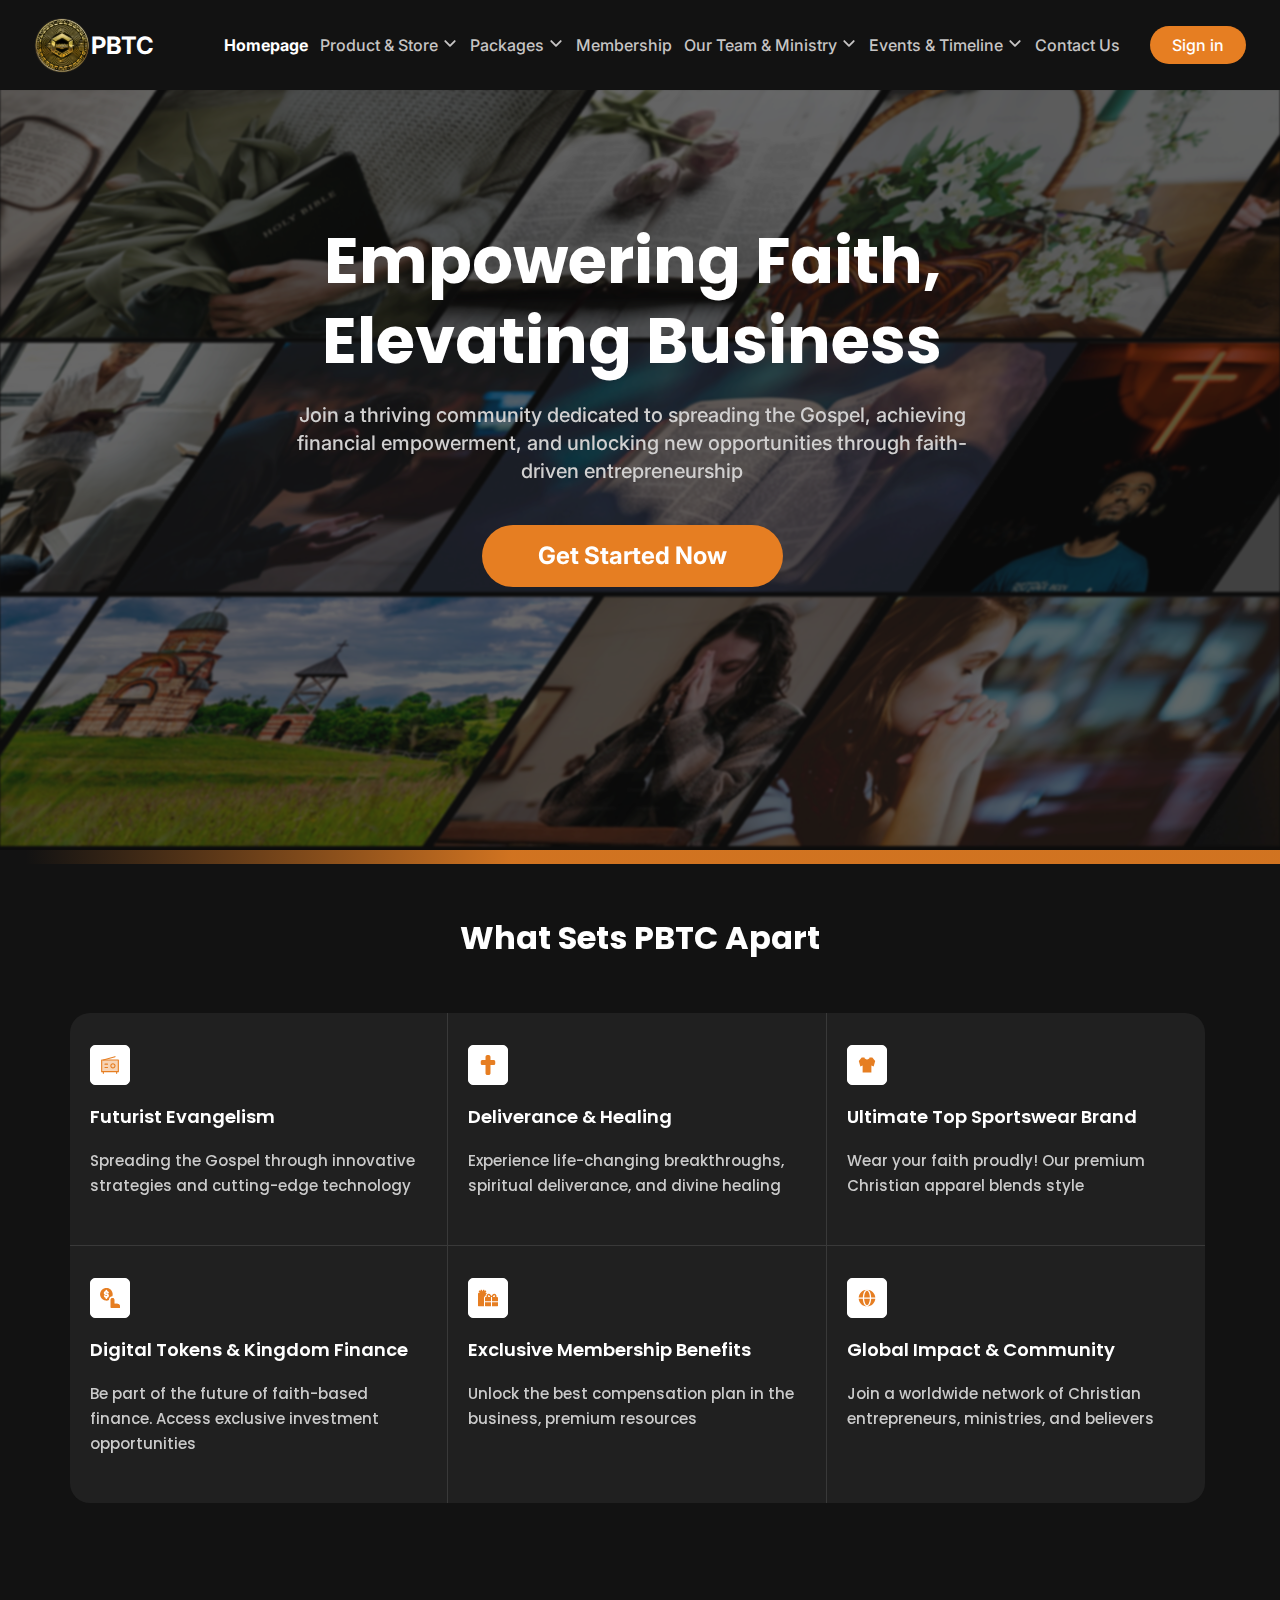
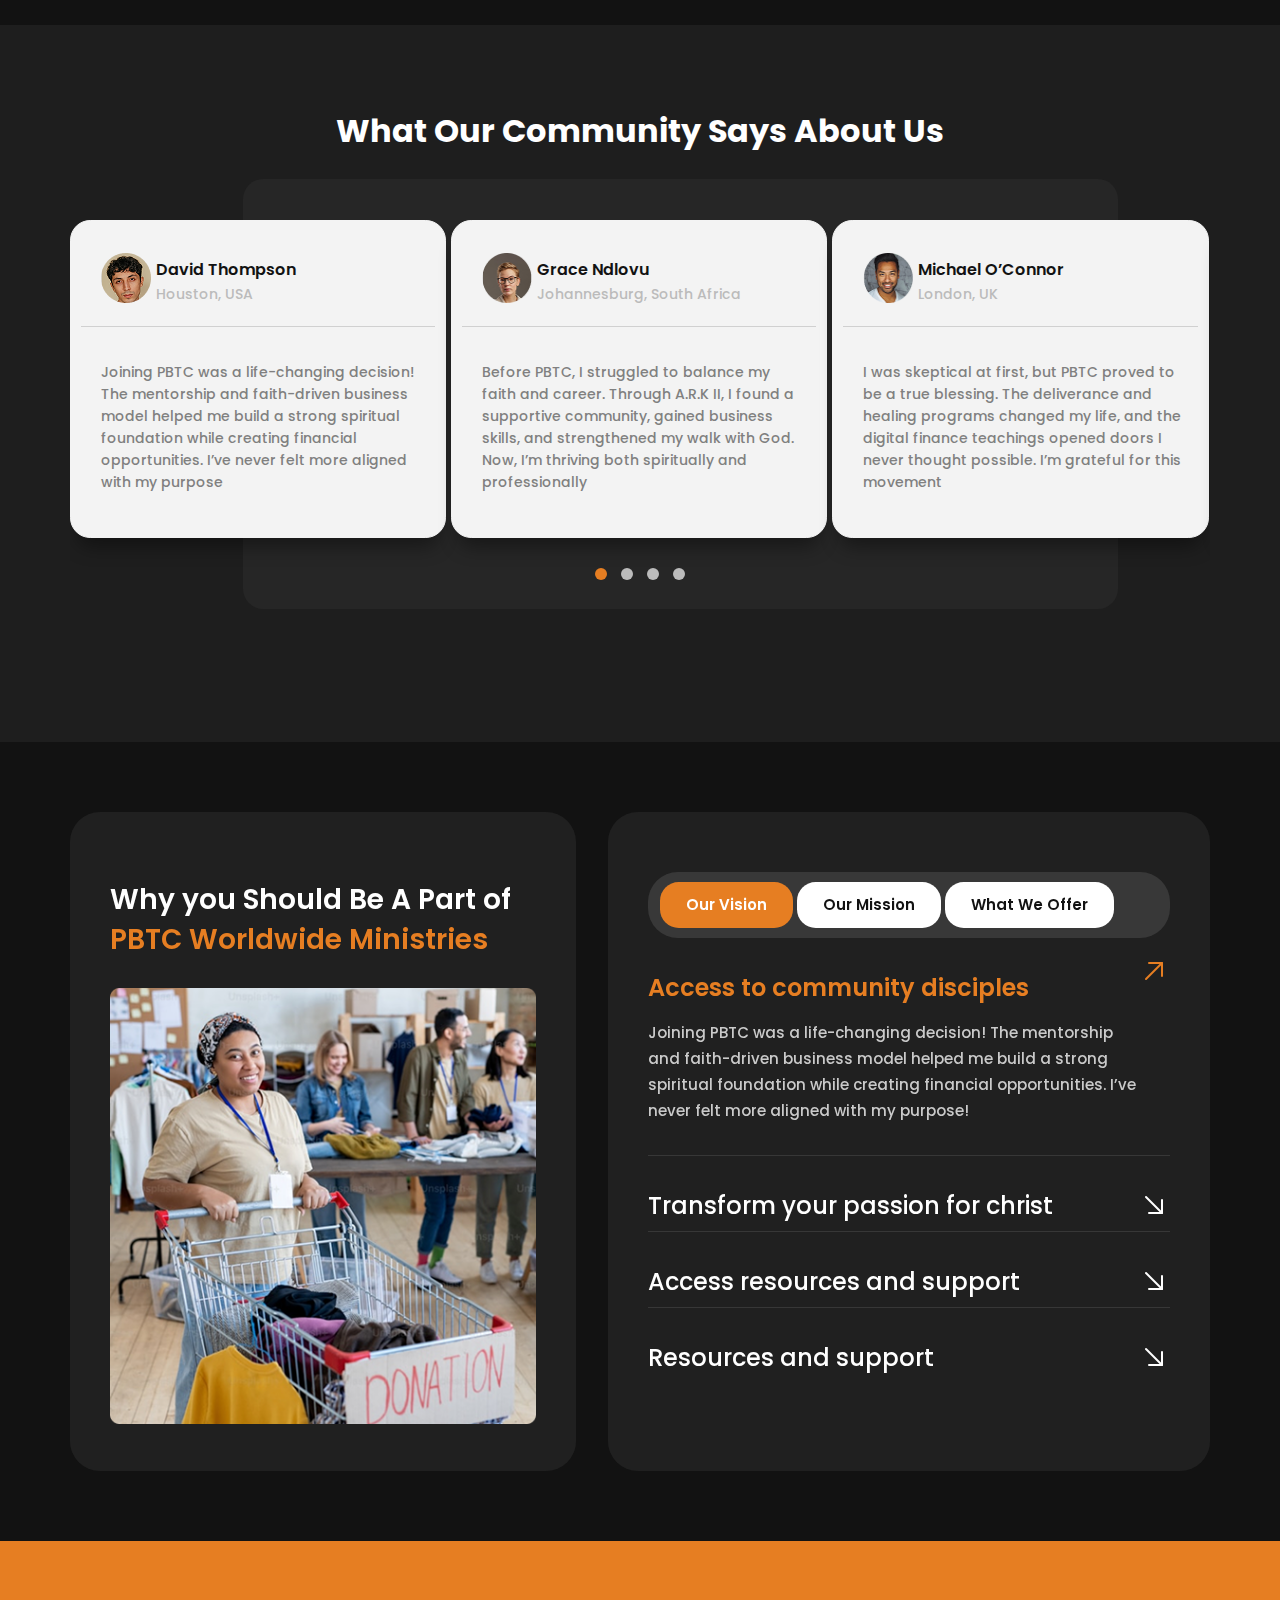
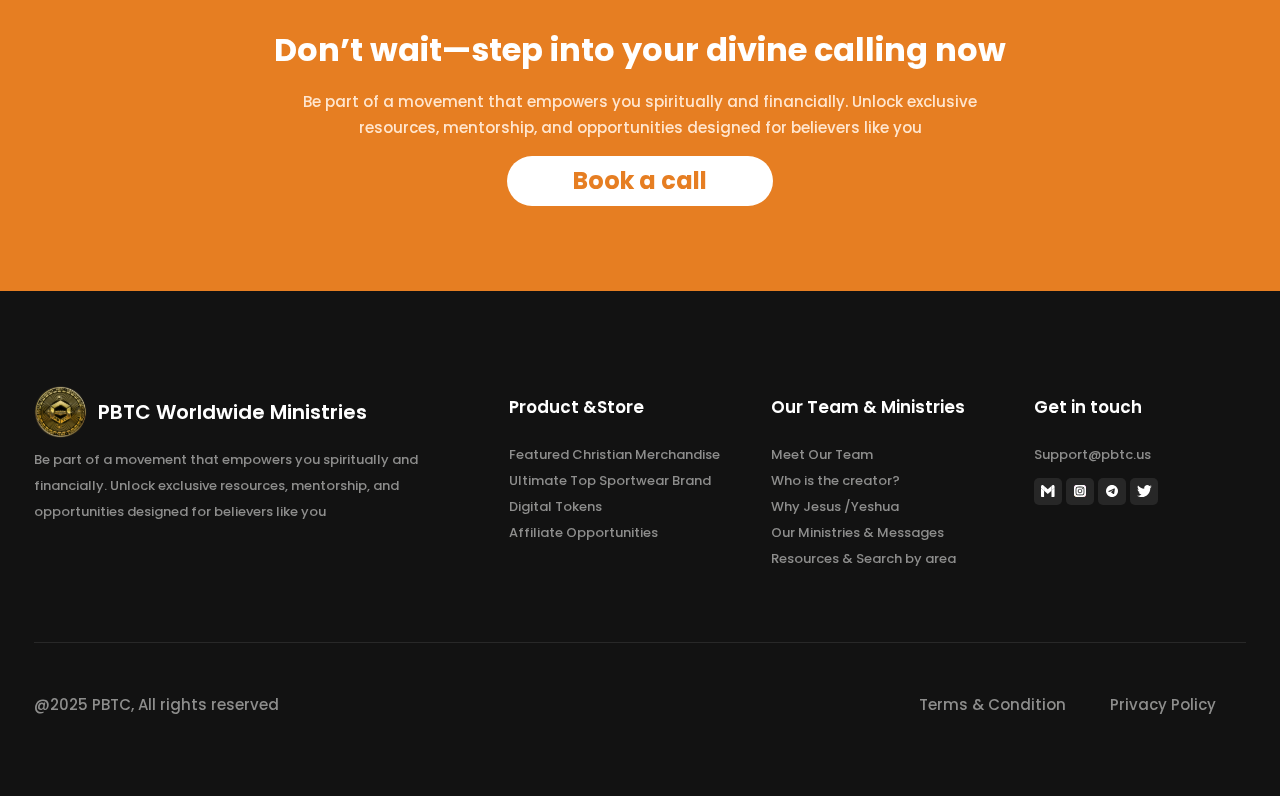
<file: index.html>
<!DOCTYPE html>
<html lang="en">
<head>
    <meta name="viewport" content="width=device-width, initial-scale=1.0">
    <title>PBTC Website</title>
   <link rel="preconnect" href="https://fonts.googleapis.com">
<link rel="preconnect" href="https://fonts.gstatic.com" crossorigin>
<link href="https://fonts.googleapis.com/css2?family=Inter:ital,opsz,wght@0,14..32,100..900;1,14..32,100..900&family=Poppins:wght@400;500;600;700&display=swap" rel="stylesheet">

<link rel="stylesheet" href="styles.css">
</head>
<body>
    <div class="container">
    <header>
        
        <nav>
            <div class="nav-container">
            <div class="logo">
                <img src="doc-landing/logo 1.svg" alt="PBTC-logo" class="logo-img">
                <h4>PBTC</h4>
            </div>

                <ul>
                    <li><a href="#" class="active">Homepage</a></li>
                    <li><a href="#">Product & Store <img src="doc-landing/CaretDown 2.svg" alt="drop-down"></a></li>
                    <li><a href="#">Packages <img src="doc-landing/CaretDown 2.svg" alt="drop-down"></a></li>
                    <li><a href="#">Membership</a></li>
                    <li><a href="#">Our Team & Ministry <img src="doc-landing/CaretDown 2.svg" alt="drop-down"></a></li>
                    <li><a href="#">Events & Timeline <img src="doc-landing/CaretDown 2.svg" alt="drop-down"></a></li>
                    <li><a href="#">Contact Us</a></li>
                </ul>
            

            <a href="sign_in.html" target="_blank" class="nav-btn">Sign in</a>
            </div>
        </nav>
        <!--end of nav-->
        <nav class="mobile-nav">
            <div class="logo">
                <img src="doc-landing/logo 1.svg" alt="PBTC-logo" class="logo-img"> 
                <h4>PBTC</h4>     
            </div>
                <div class="menu-icon">
                    <img src="doc-landing/bars-solid.svg" alt="menu icon">
                </div>
        </nav>

        <div class="mobile-menu-container">
            <div class="close-icon">
                <img src="doc-landing/xmark-solid.svg" alt="close menu">
            </div>
              
              <div>
                <ul>
                    <li><a href="#" class="active">Homepage</a></li>
                    <li><a href="#">Product & Store <img src="doc-landing/CaretDown 2.svg" alt="drop-down"></a></li>
                    <li><a href="#">Packages <img src="doc-landing/CaretDown 2.svg" alt="drop-down"></a></li>
                    <li><a href="#">Membership</a></li>
                    <li><a href="#">Our Team & Ministry <img src="doc-landing/CaretDown 2.svg" alt="drop-down"></a></li>
                    <li><a href="#">Events & Timeline <img src="doc-landing/CaretDown 2.svg" alt="drop-down"></a></li>
                    <li><a href="#">Contact Us</a></li>
                </ul>
            

            <a href="sign_in.html" target="_blank" class="nav-btn-mobile">Sign in</a>
            </div>
        </div>
        <div class="hero">
            <div class="img-wrapper">
                <img src="doc-landing/header-frame1.png" alt="background-image1">
                <img src="doc-landing/header-frame2.png" alt="background-image2">
                <img src="doc-landing/header-frame3.png" alt="background-image3">
                <div class="overlay"></div>
            </div>

            <div class="hero-info">
                <h1>Empowering Faith, Elevating Business</h1>
                <p>Join a thriving community dedicated to spreading the Gospel, achieving financial empowerment, 
                    and unlocking new opportunities through faith- <br>driven entrepreneurship</p>
                <div class="button-wrapper"><a href="register.html" target="_blank" class="hero-btn">Get Started Now</a></div>    
            </div>

            <div class="block-decoration"></div>
        </div>
    </header>
    <!--end of header-->
    <section>
        <!--beginning of section container 1-->
        <div class="section-container1">
            <h2>What Sets PBTC Apart</h2>
            <div class="first-card-wrapper">

                <div class="card-info">
                    <div class="card-icon-wrapper"><img src="doc-landing/sets-icon1.svg" alt="card-icon1"></div>
                    <h3>Futurist Evangelism</h3>
                    <p>Spreading the Gospel through innovative strategies and cutting-edge technology</p>
                </div>

                <div class="card-info">
                    <div class="card-icon-wrapper"><img src="doc-landing/sets-icon2.svg" alt="card-icon2"></div>
                    <h3>Deliverance & Healing</h3>
                    <p>Experience life-changing breakthroughs, spiritual deliverance, and divine healing</p>
                </div>

                <div class="card-info">
                    <div class="card-icon-wrapper"><img src="doc-landing/sets-icon3.svg" alt="card-icon3"></div>
                    <h3>Ultimate Top Sportswear Brand</h3>
                    <p>Wear your faith proudly! Our premium Christian apparel blends style</p>
                </div>

                <div class="card-info">
                    <div class="card-icon-wrapper"><img src="doc-landing/sets-icon4.svg" alt="card-icon4"></div>
                    <h3>Digital Tokens & Kingdom Finance</h3>
                    <p>Be part of the future of faith-based finance. Access exclusive  investment opportunities</p>
                </div>

                <div class="card-info">
                    <div class="card-icon-wrapper"><img src="doc-landing/sets-icon5.svg" alt="card-icon5"></div>
                    <h3>Exclusive Membership Benefits</h3>
                    <p>Unlock the best compensation plan in the business, premium resources</p>
                </div>

                <div class="card-info">
                    <div class="card-icon-wrapper"><img src="doc-landing/sets-icon6.svg" alt="card-icon6"></div>
                    <h3>Global Impact & Community</h3>
                    <p>Join a worldwide network of Christian entrepreneurs, ministries, and believers</p>
                </div>
            </div>
        </div>
       <!--end of section container 1-->
       <!--beginning of section container 2-->
       <div class="section-container2">
            <h3>What Our Community Says About Us</h3>
            <div class="background-box"></div>
             
            <div class="slider-container">
            <div class="card-wrapper2" id="slider-wrapper2">
                <div class="card-info2">
                    <div class="bio">
                        <img src="doc-landing/card-img1.png" alt="image-icon">
                        <div class="bio-title">
                        <h4>David Thompson</h4>
                        <p>Houston, USA</p>
                        </div>
                    </div>
                    <p class="bio-text">Joining PBTC was a life-changing decision! The mentorship and 
                        faith-driven business model helped me build a strong spiritual foundation while creating 
                        financial opportunities. I’ve never felt more aligned with my purpose</p>
                </div>

                <div class="card-info2">
                    <div class="bio">
                        <img src="doc-landing/card-img2.png" alt="image-icon">
                        <div class="bio-title">
                        <h4>Grace Ndlovu</h4>
                        <p> Johannesburg, South Africa</p>
                        </div>
                    </div>
                    <p class="bio-text">Before PBTC, I struggled to balance my faith and career. Through A.R.K II,
                         I found a supportive community, gained business skills, 
                         and strengthened my walk with God. Now, I’m thriving both spiritually and professionally</p>
                </div>

                <div class="card-info2">
                    <div class="bio">
                        <img src="doc-landing/card-img3.png" alt="image-icon">
                        <div class="bio-title">
                        <h4>Michael O’Connor</h4>
                        <p>London, UK</p>
                        </div>
                    </div>
                    <p class="bio-text">I was skeptical at first, but PBTC proved to be a true blessing. The deliverance and healing programs changed my life,
                         and the digital finance teachings opened doors I never thought possible.
                         I’m grateful for this movement</p>
                </div>

                <div class="card-info2">
                    <div class="bio">
                        <img src="doc-landing/card-img1.png" alt="image-icon">
                        <div class="bio-title">
                        <h4>David Thompson</h4>
                        <p>Houston, USA</p>
                        </div>
                    </div>
                    <p class="bio-text">Joining PBTC was a life-changing decision! The mentorship and 
                        faith-driven business model helped me build a strong spiritual foundation while creating 
                        financial opportunities. I’ve never felt more aligned with my purpose</p>
                </div>

                <div class="card-info2">
                    <div class="bio">
                        <img src="doc-landing/card-img2.png" alt="image-icon">
                        <div class="bio-title">
                        <h4>Grace Ndlovu</h4>
                        <p> Johannesburg, South Africa</p>
                        </div>
                    </div>
                    <p class="bio-text">Before PBTC, I struggled to balance my faith and career. Through A.R.K II,
                         I found a supportive community, gained business skills, 
                         and strengthened my walk with God. Now, I’m thriving both spiritually and professionally</p>
                </div>

                <div class="card-info2">
                    <div class="bio">
                        <img src="doc-landing/card-img3.png" alt="image-icon">
                        <div class="bio-title">
                        <h4>Michael O’Connor</h4>
                        <p>London, UK</p>
                        </div>
                    </div>
                    <p class="bio-text">I was skeptical at first, but PBTC proved to be a true blessing. The deliverance and healing programs changed my life,
                         and the digital finance teachings opened doors I never thought possible.
                         I’m grateful for this movement</p>
                </div>
            </div><!--end of card wrapper2-->
            <div class="float-icon">
                 <span class="dot active" onclick="goToSlide(0)"></span>
                 <span class="dot" onclick="goToSlide(1)"></span>
                 <span class="dot" onclick="goToSlide(2)"></span>
                 <span class="dot" onclick="goToSlide(3)"></span>     
            </div>
            </div><!--end of card-slider container--> 
       </div>
       <!--end of section container 2-->
       <!--start of section container 3-->
        <div class="section-container3">
            <div class="part1-container">
                <h3>Why you Should Be A Part of <br><span>PBTC Worldwide Ministries</span></h3>
                <img src="doc-landing/largecard-img.png" alt="cart donation woman image">
            </div>

            <div class="part2-container">
                <div class="part2-wrapper">
                    <div class="btn-container">
                    <a href="#" class="btn flex">Our Vision</a>
                    <a href="#" class="btn flex">Our Mission</a>
                    <a href="#" class="btn flex">What We Offer</a>
                </div>

                <div class="part2-info">
                    <div class="part2-info-title"><h4>Access to community disciples</h4><img src="doc-landing/ArrowUpRight-orange.svg" alt="arrow icon"></div><!--use css url link the icon doc-landing/ArrowUpRight-orange.svg-->
                    <p>Joining PBTC was a life-changing decision! The mentorship and faith-driven business model 
                    helped me build a strong spiritual foundation while creating financial opportunities. 
                    I’ve never felt more aligned with my purpose!</p>
                </div>
                <div class="text-dropdown"><p>Transform your passion for christ</p> <img src="doc-landing/ArrowUpRight-white.svg" alt="arrow icon"> </div><!--use css url link the icon doc-landing/ArrowUpRight-white.svg-->
                <div class="text-dropdown"><p>Access resources and support</p><img src="doc-landing/ArrowUpRight-white.svg" alt="arrow icon"></div><!--use css url link the icon doc-landing/ArrowUpRight-white.svg-->
                <div class="text-dropdown"><p>Resources and support</p>  <img src="doc-landing/ArrowUpRight-white.svg" alt="arrow icon"></div><!--use css url link the icon doc-landing/ArrowUpRight-white.svg-->
                </div>  
            </div>
        </div>
         <!--end of section container 3-->
          <!--start of section container 4-->
          <div class="section-container4">
            <div class="container4-wrapper">
                <h3>Don’t wait—step into your divine calling now</h3>
                <p>Be part of a movement that empowers you spiritually and financially. Unlock exclusive 
                    <br>resources, mentorship, and opportunities designed for believers like you</p>
                    <a href="#" container4-btn>Book a call</a>
            </div>
          </div>
           <!--end of section container 4-->     
    </section>
     <!--end of-->
     <footer>
        <div class="footer-container">
            <div class="footer-wrapper first">
                <div class="footer-logo">
                <img src="doc-landing/logo 1.svg" alt="PBTC-logo">
                <h3>PBTC Worldwide Ministries</h3>
            </div>
            <p>Be part of a movement that empowers you spiritually and financially. 
                Unlock exclusive resources, mentorship, and opportunities designed for believers like you</p>
            </div>
            
            <div class="footer-wrapper second">
                <h4>Product &Store</h4>
                <p><a href="#">Featured Christian Merchandise</a></p>
                <p><a href="#">Ultimate Top Sportwear Brand</a></p>
                <p><a href="#">Digital Tokens</a></p>
                <p><a href="#">Affiliate Opportunities</a></p>
            </div>

             <div class="footer-wrapper third">
                <h4>Our Team & Ministries</h4>
                <p><a href="#">Meet Our Team</a></p>
                <p><a href="#">Who is the creator?</a></p>
                <p><a href="#">Why Jesus /Yeshua</a></p>
                <p><a href="#">Our Ministries & Messages</a></p>
                <p><a href="#">Resources & Search by area</a></p>
            </div>

            <div class="footer-wrapper fourth">
                <h4>Get in touch</h4>
                <div class="footer-icon">
                    <p><a href="#">Support@pbtc.us</a></p>
                    <div class="footer-icon">
                        <a href="#"><img src="doc-landing/gmail.svg" alt="gmail icon link"></a>
                        <a href="#"><img src="doc-landing/insta.svg" alt="instagram icon link"></a>
                        <a href="#"><img src="doc-landing/telegram.svg" alt="telegram icon link"></a>
                        <a href="#"><img src="doc-landing/twitter.svg" alt="twitter icon link"></a>
                    </div>
                     </div>
                     </div>

                    <div class="priracy-right">
                        <span>@2025 PBTC, All rights reserved</span>
                        <span class="end">Terms & Condition <span id="paddingleft">Privacy Policy</span></span>
                    </div>
        </div>
     </footer>
     </div>
    <script src="main.js"></script>
</body>
</html>
</file>
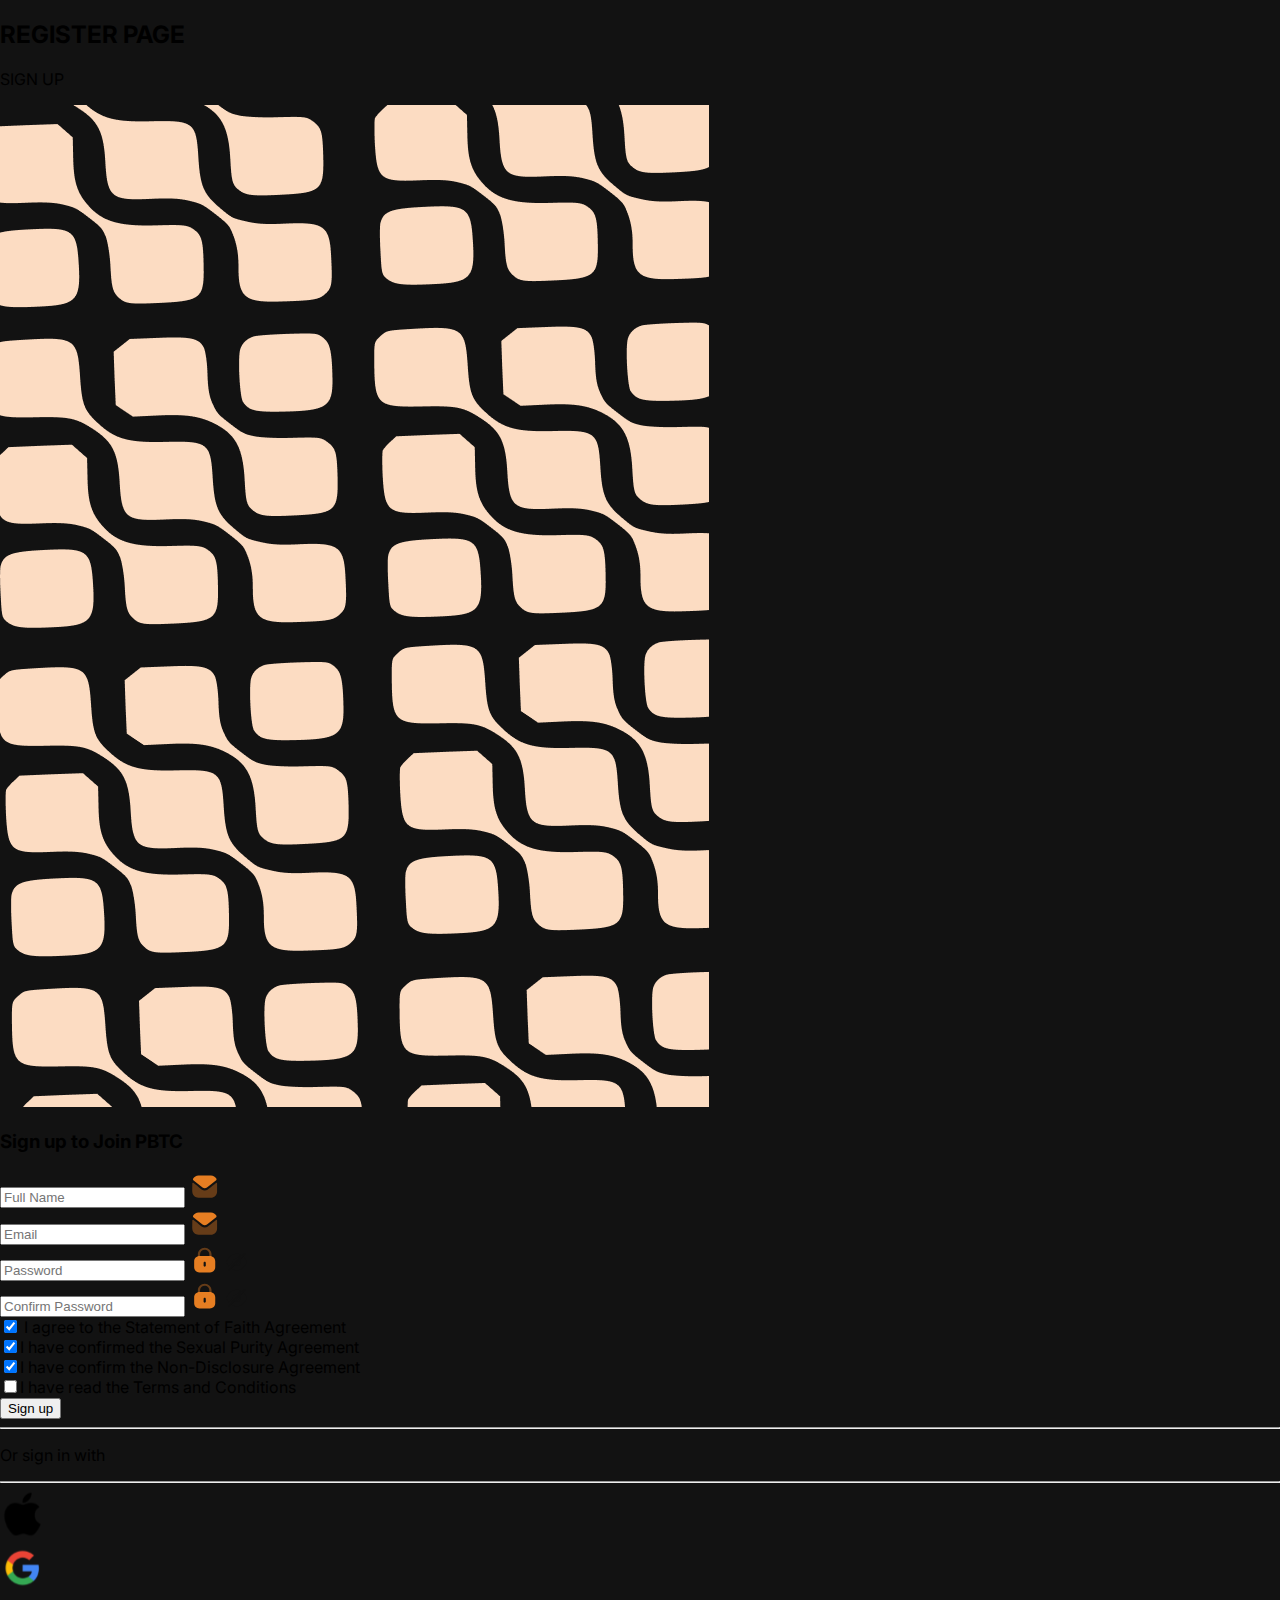
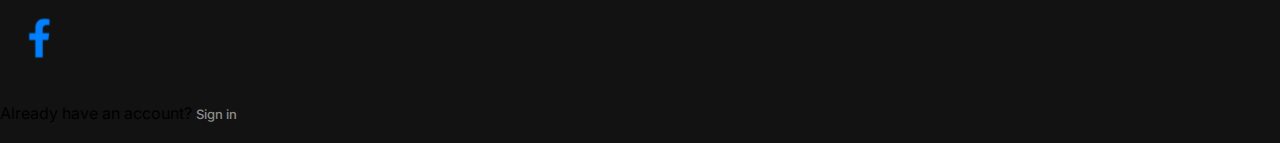
<file: register.html>
<!DOCTYPE html>
<html lang="en">
<head>
    <meta charset="UTF-8">
    <meta name="viewport" content="width=device-width, initial-scale=1.0">
    <title>PBTC_sign_up/register</title>
     <link rel="preconnect" href="https://fonts.googleapis.com">
     <link rel="preconnect" href="https://fonts.gstatic.com" crossorigin>
     <link href="https://fonts.googleapis.com/css2?family=Inter:ital,opsz,wght@0,14..32,100..900;1,14..32,100..900&family=Poppins:wght@400;500;600;700&display=swap" rel="stylesheet">

    <link rel="stylesheet" href="styles.css">
</head>
<body>
     <div class="sign-container">
        <div class="sign-title">
            <h2>REGISTER PAGE </h2>
        </div>
       <div class="box-transparent">
            <p class="text-transparent">SIGN UP</p>
        </div>

        <div class="sign-form-wrapper">
            <div class="sign-img-wrapper">
            <img src="sign-doc/background1.png" alt="sign in background">
            </div>

            <div class="form-wrapper">
            <form action="" class="register-form">
                <h3>Sign up to Join <span> PBTC</span></h3>

                <div aria-live="polite" class="form-messages"></div> <!-- <-- Add here for screen readers-->
                
                <div class="input-margin">
                <div class="input-wrapper">
                    <input type="text" name="fullName" placeholder="Full Name" required>
                    <img src="sign-doc/Message.svg" alt="message icon" class="icon-left">
                </div>

                 <div class="input-wrapper">
                    <input type="text" name="email" placeholder="Email" required>
                    <img src="sign-doc/Message.svg" alt="message icon" class="icon-left">
                </div>

                 
                <div class="input-wrapper">
                    <input type="password" id="register-password" name="password" placeholder="Password">
                    <img src="sign-doc/Lock.svg" alt="Lock icon" class="icon-left">
                    <img src="sign-doc/Hide.svg" alt="Hide password" class="icon-right toggle-password" data-target="register-password">
                </div>

                 <div class="input-wrapper">
                    <input type="password" id="confirm-password" name="confirmPassword" placeholder="Confirm Password">
                    <img src="sign-doc/Lock.svg" alt="Lock icon" class="icon-left">
                    <img src="sign-doc/Hide.svg" alt="Hide password" class="icon-right toggle-password" data-target="confirm-password">
                </div>

                </div>

                <div class="checkbox-container">
                <div class="checkbox-wrapper"><input type="checkbox" id="faith" checked > <label for="faith">I agree to the <span>Statement of Faith Agreement</span></label></div>
                <div class="checkbox-wrapper"><input type="checkbox" id="purity" checked ><label for="purity">I have confirmed the <span>Sexual Purity Agreement</span></label></div>
                <div class="checkbox-wrapper"><input type="checkbox" id="agreement" checked ><label for="agreement">I have confirm the <span>Non-Disclosure Agreement</span></label></div>
                <div class="checkbox-wrapper"><input type="checkbox" id="terms" required><label for="terms">I have read the <span>Terms and Conditions</span></label></div>
                </div>

                 <div class="sign-icon-wrapper">
                <button type="submit" class="sign-btn">Sign up</button>
                
                <div class="rule-wrapper">
                <hr><p>Or sign in with</p><hr>
                </div>

                <div class="sign-icon">
                    <div><a href="#"><img src="sign-doc/apple.svg" alt="apple brand icon" class="icon-margin"class="icon-margin"></a></div>
                    <div><a href="#"><img src="sign-doc/google.svg" alt="google icon" class="icon-margin"></a></div>
                   <div><a href="#"> <img src="sign-doc/facebook.svg" alt="facebook icon"class="last-img"></a></div>
                </div>

                <p class="last-text">Already have an account? <a href="sign_in.html" target="_blank">Sign in</a></p>
                </div>
            </form>
            </div>
        </div>
    </div>

    <script src="main.js"></script>
</body>
</html>
</file>
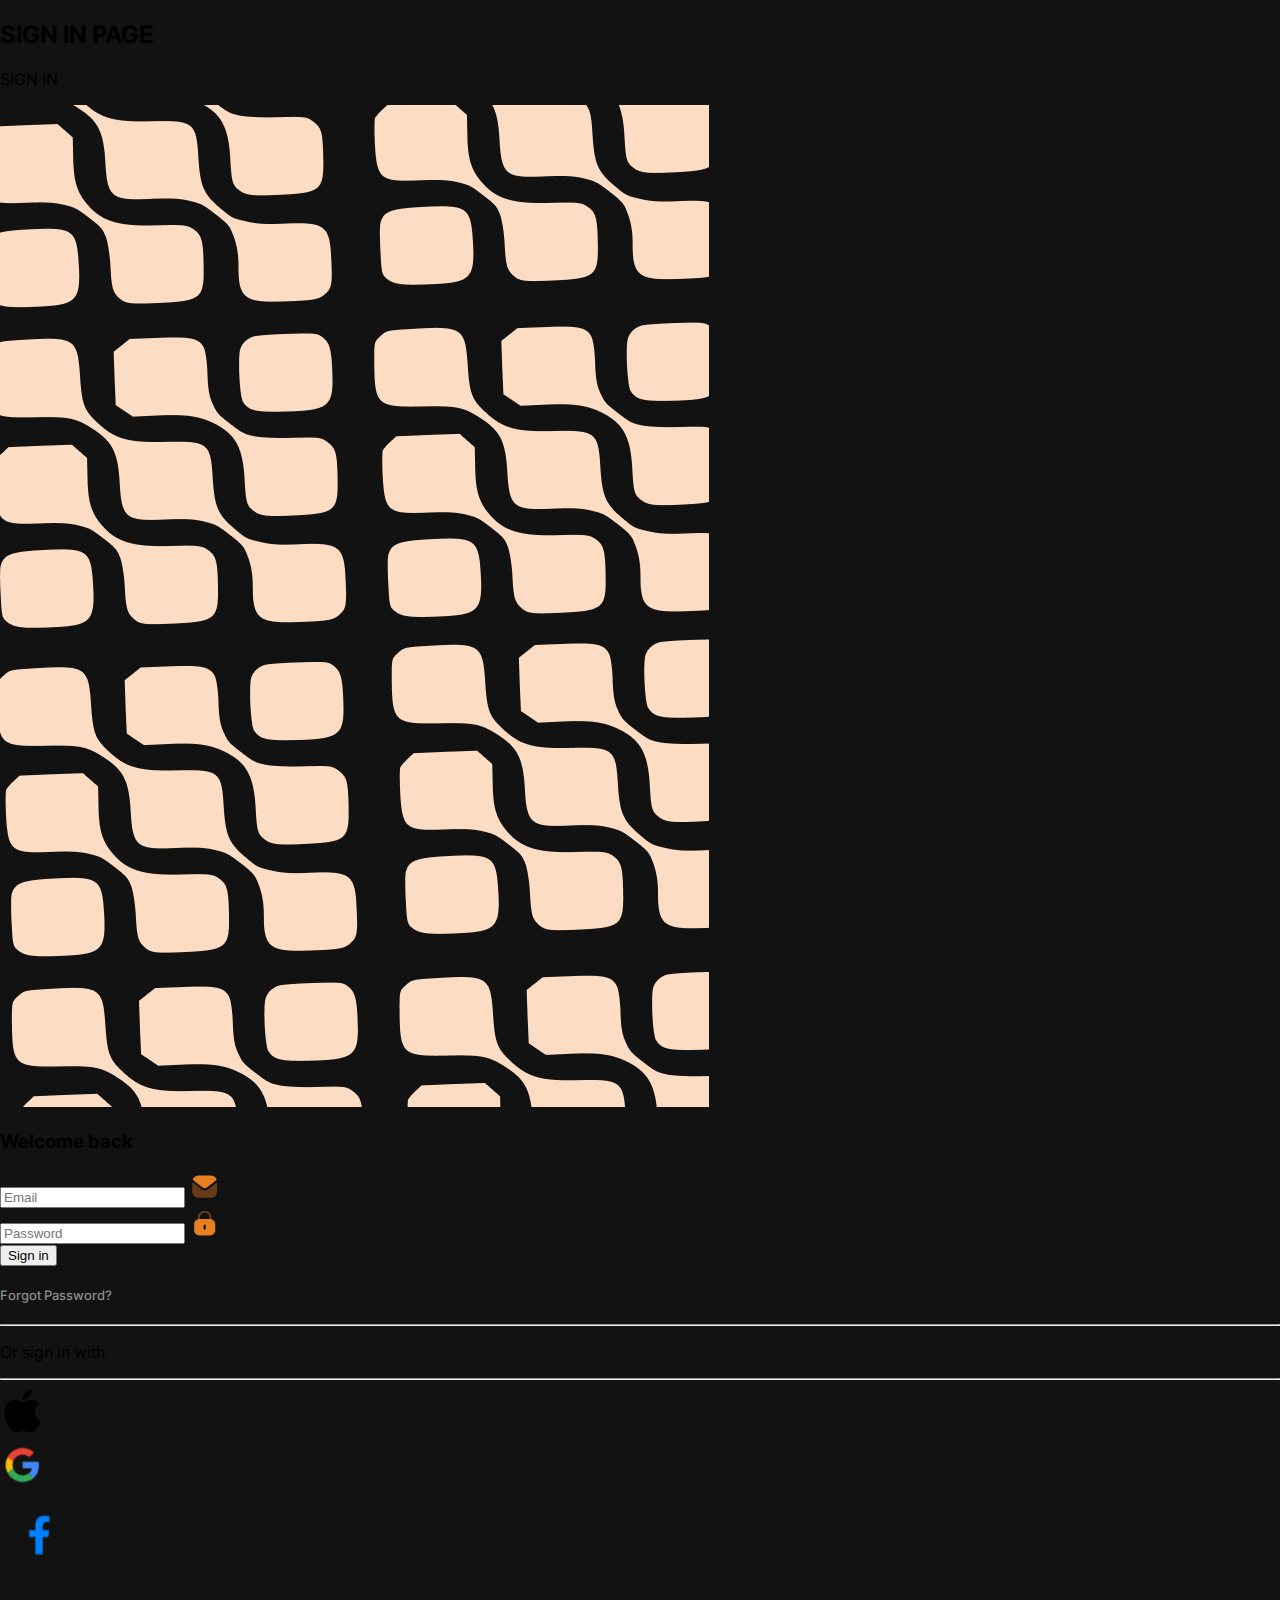
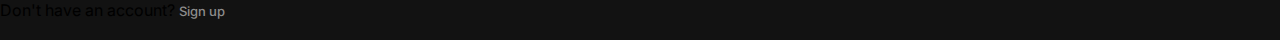
<file: sign_in.html>
<!DOCTYPE html>
<html lang="en">
<head>
    <meta charset="UTF-8">
    <meta name="viewport" content="width=device-width, initial-scale=1.0">
    <title>PBTC_sign_in</title>
     <link rel="preconnect" href="https://fonts.googleapis.com">
     <link rel="preconnect" href="https://fonts.gstatic.com" crossorigin>
     <link href="https://fonts.googleapis.com/css2?family=Inter:ital,opsz,wght@0,14..32,100..900;1,14..32,100..900&family=Poppins:wght@400;500;600;700&display=swap" rel="stylesheet">

    <link rel="stylesheet" href="styles.css">
</head>
<body>
    <div class="sign-container">
        <div class="sign-title">
            <h2>SIGN IN PAGE</h2>
        </div>
        <div class="box-transparent">
            <p class="text-transparent">SIGN IN</p>
        </div>

        <div class="sign-form-wrapper">
            <div class="sign-img-wrapper">
            <img src="sign-doc/background1.png" alt="sign in background">
            </div>

            <div class="form-wrapper">
            <form action="" class="sign-in-form ">
                <h3>Welcome back</h3>

                <div aria-live="polite" class="form-messages"></div> <!-- <-- Add here for screen readers-->

                <div class="input-margin">
                <div class="input-wrapper">
                    <input  type="email" name="email" placeholder="Email" autocomplete="email">
                    <img src="sign-doc/Message.svg" alt="message icon" class="icon-left">
                </div>
                  <div class="input-wrapper">
                   <input type="password" name="password" id="signin-password" placeholder="Password">
                    <img src="sign-doc/Lock.svg" alt="Lock icon" class="icon-left">
                    <img src="sign-doc/Hide.svg" class="icon-right toggle-password" data-target="signin-password" alt="Lock password" >
                </div>

                </div>

                <div class="sign-icon-wrapper">
                    <button type="submit" class="sign-btn">Sign in</button>
                <p><a href="#">Forgot Password?</a></p>
                <div class="rule-wrapper">
                <hr><p>Or sign in with</p><hr>
                </div>
                <div class="sign-icon">
                    <div><a href="#"><img src="sign-doc/apple.svg" alt="apple brand icon"class="icon-margin"></a></div>
                    <div><a href="#"><img src="sign-doc/google.svg" alt="google icon" class="icon-margin"></a></div>
                   <div><a href="#"> <img src="sign-doc/facebook.svg" alt="facebook icon" class="last-img"></a></div>
                </div>

                <p class="last-text">Don't have an account? <a href="register.html" target="_blank">Sign up</a></p>
                </div>
            </form>
            </div>

        </div>
    </div>

    <script src="main.js"></script>
</body>
</html>
</file>
<file: styles.css>
:root {
    --ash-color: #8D8D8C;
    --dark-color: #121212;
    --orange-color: #E67E22;
    --white-color: #FFFFFF;
    --light-dark-ash: #282828;
    --dark-ash: #1E1E1E;
    --ashy-dark: #262626;
    --light-orange: #FCF1E8;
    --text-ash-color: #CACACA;
    --card-box-black: #171717;
    --white-card-title-ash: #BBBBBB;
    --white-card-text-ash :#808080;
    --underlay: #202020;
}


  /*to set border-box for all element*/
  *,
  *::after,
  *::before {
    box-sizing: border-box;
  }

  body {
    margin: 0;
    font-family: "Inter", sans-serif;
    background: var(--dark-color);
    max-width: 1440px; 
  }


  /*header*/
  header{
    max-width: 1440px;
    background: var(--dark-color);
    margin: 0;
  }

  /*nav bar */
  nav{
    width: 100%;
    position: fixed;
    top: 0;
    padding: 16px 0;
    z-index: 100;
    background: var(--dark-color);
    transition: all 500ms ease;
  }

  nav.scrolled{
    box-shadow: 0 16px 14px -8px rgba(0, 0, 0, 0.3);
    top: 0;
    padding: 16px 0;
  }

  nav .nav-container{
    max-width: 1212px;
    margin: 0 auto;
    display: flex;
    justify-content: space-between;
    align-items: center;
  
  }

nav.mobile-nav{
  display: none;
}
.mobile-menu-container{
  display: none;
}
  

.logo{
    display: flex;
    align-items: center;
  }

.logo .logo-img{
  margin: 0;
  padding: 0;
  width: 57px;
  height: 55px;
}

.logo h4{
  font-size: 24px;
  font-weight: 700;
  color: #FFFFFF;
  margin: 0;
}

 nav ul{
    display: flex;
    align-items: center;
    list-style: none;
    gap: 12px;
  }

  nav ul li a {
    font-size: 16px;
    font-weight: 500px;
    letter-spacing: 0%;
    color: #C6C4C4;
    text-decoration: none;

  }

   nav ul li a.active {
    color: #FFFFFF;
    font-weight: 700;
   }

   nav ul li a img{
    margin: 0;
    padding: 0;
    width: 16px;
    height: 16px;
   }


.nav-btn{
  background: var(--orange-color);
  display: inline-block;
  padding: 6px 22px;
  border-radius: 30px;
  font-size: 16px;
  color: #FFFFFF;
  text-decoration: none;
}

/*end of nav*/

/*nav-hero-section*/
.hero{
  max-width: 1440px;
  padding-top: 88px;
  position: relative;
  margin-bottom: 50px;
}
.hero .img-wrapper{
     position: relative;
     display: inline-block;
     background:#121212;
     margin: 0;
}

.hero .overlay {
  position: absolute;
  top: 0;
  left: 0;
  width: 100%;
  height: 100%;
  background: rgba(40, 40, 40, 0.4); /* Ashy black tint */
  mix-blend-mode: multiply; /* Makes it interact with the image */
  pointer-events: none;
}

.hero .img-wrapper img {
  width: 100%;
  height: 250px;
  filter: blur(1px) brightness(0.7) contrast(0.9);
  opacity: 0.9;
 
}


.hero .hero-info {
  width: 732px;
  position: absolute;
  top: 25%;
  right: 22%;
  padding: 5px;
  
}

.hero .hero-info h1 {
  font-family: "Poppins", sans-serif;
  font-size: 64px;
  font-weight: 700;
  color: #FFFFFF;
  margin: 0;
  line-height: 80px;
  text-align: center;

}

.hero .hero-info p {
  font-weight: 500;
  font-size: 20px;
  Line-height: 28px;
  text-align:center;
  color: #D1D0D0;
}


.hero-info .button-wrapper {
  text-align: center;
}


.hero-info .button-wrapper .hero-btn {
  display: inline-block;
  font-weight: 700;
  font-size: 24px;
  padding: 18px 56px;
  background: var(--orange-color);
  border-radius: 42px;
  text-decoration: none;
  text-align: center;
  color: #FFFFFF;
  margin-top: 20px;

}


.block-decoration{
  width: 100%;
  height: 14px;
  background: linear-gradient(to right, #121212 2%, #E67E22 40%, #E67E22 100%);
  opacity: 0.9;
  margin: 0;
}

/*end of nav-hero-section*/



/*start of section*/
section {
  background: var(--dark-color);
  font-family: "Poppins", sans-serif;
  max-width: 1440px;
  margin-top: 0;

}

section .section-container1 {
  max-width: 1140px;
  margin: 0 auto;
   background: var(--dark-color);
   margin-top: 0;
}

.section-container1 h2 {
  font-size: 32px;
  font-weight: 700;
  color: #FFFFFF;
  text-align: center;
  margin-top: 0;
}

.section-container1 .first-card-wrapper{
  display: grid;
  grid-template-columns: repeat(3, 1fr);
  padding: 24px 5px 5px 0;
}

.card-info{
  padding: 32px 16px 32px 20px;;
  background: var(--underlay);
}

.card-info:first-child {
  border-top-left-radius: 20px;
  border-right: 1px solid #393939;
  border-bottom: 1px solid #393939;
}

.card-info:nth-child(2) {
  border-right: 1px solid #393939;
  border-bottom: 1px solid #393939;
}

.card-info:nth-child(3) {
  border-top-right-radius: 20px;
  border-bottom: 1px solid #393939;
}


.card-info:nth-child(4) {
  border-bottom-left-radius: 20px;
  border-right: 1px solid #393939;
}

.card-info:nth-child(5) {
  border-right: 1px solid #393939;
}

.card-info:last-child {
  border-bottom-right-radius: 20px;
}




.card-info .card-icon-wrapper{
  width: 40px;
  height: 40px;
  display: flex;
  justify-content: center;
  align-items: center;
  background: #FFFFFF;
  border-radius: 5px;
  border: 1px solid #FFFFFF;
}

.card-info .card-icon-wrapper img{
  width: 20px;
  height: 20px;

}

.card-info h3{
 font-weight: 600;
 font-size: 18px;
 color: #FFFFFF;
}

.card-info p {
  font-size: 15px;
  font-weight: 500;
  line-height: 25px;
  color: #CACACA;
}

/*--end of section container 1*/

/*--start of section container 2*/

section .section-container2 {
  background: var(--dark-ash);
  margin-top: 117px;
  padding: 50px 0;
  position: relative;
}


.section-container2  h3{
  font-size: 32px;
  font-weight: 700;
  color: #FFFFFF;
  text-align: center;
  margin-bottom: 15px;
}


.section-container2 .background-box{
  width: 875.18px;
  height: 430px;
  background:#262626;
  border-radius: 20.17px;
  position: absolute;
  top: 21.5%;
  left: 19%;
  z-index: 1;
}


 .section-container2 .slider-container {
  width: 100%;
  max-width: 1140px; /* limit size on desktop */
  margin: auto;
  overflow: hidden;
  position: relative;
  padding: 50px 0;
  z-index: 20;
}


 .slider-container .card-wrapper2 {
  display: flex;
  transition: transform 0.5s ease; /* smooth sliding */
}

 .card-wrapper2 .card-info2 {
  min-width: 33%; /* show 1 card at a time by default */
  padding: 10px;
  box-sizing: border-box;
  background: #F3F3F3;
  border: 1px solid #F3F3F3;
  border-radius: 20.17px;
  margin-right: 5px;
  box-shadow: 0 16px 19px -8px rgba(0, 0, 0, 0.4);
   transition: transform 0.6s ease, box-shadow 0.6s ease;
}

.card-wrapper2 .card-info2:hover {
      transform: scale(1.02);
      box-shadow: 0 10px 20px rgba(0,0,0,0.2);
    }


/* Mobile tap (touch) effect */
@media (hover: none) {
  .card-wrapper2 .card-info2:active {
    transform: scale(1.02);
    box-shadow: 0 10px 20px rgba(0,0,0,0.2);
  }
}


.card-info2 .bio{
  display: flex;
  align-items: center;
  gap: 5px;
  padding: 5px 20px 5px 20px;
  border-bottom: 1px solid #D0D0D0;
}

.card-info2 .bio img{
  width: 50px;
  height: 50px;
}

.card-info2 .bio .bio-title{
  line-height: 25px;

}

.card-info2 .bio .bio-title h4{
  font-size: 16px;
  font-weight: 600;
  margin-bottom: 0;
  color: #121212;
}

.card-info2 .bio .bio-title p {
  font-size: 14px;
  font-weight: 500;
  margin-top: 0;
  color: #BBBBBB;

}



.card-info2  .bio-text{
  width: 365px;
  font-size: 14px;
  font-weight: 500;
  line-height: 22px;
  color: #808080;
  padding: 20px;
}



.float-icon {
  text-align: center;
  margin-top: 25px;
  margin-bottom: 50px;
}

.float-icon .dot {
  display: inline-block;
  width: 12px;
  height: 12px;
  margin: 5px;
  background: #bbb;
  border-radius: 50%;
  cursor: pointer;
  transition: transform 0.3s ease;
}

.float-icon .dot.active {
  background: var(--orange-color);
}

/*end of section container 2*/



/*start of section container 3*/

section .section-container3 {
  max-width: 1140px;
  margin: 0 auto;
  display: grid;
  grid-template-columns: 1.68fr 2fr;
  gap: 32px;
  padding: 70px 0;
  background: var(--dark-color);


}

.section-container3 .part1-container{
  padding: 40px;
  border-radius: 30px;
  background: #202020;
}


.section-container3 .part1-container img {
  width: 100%;
}


.section-container3 .part1-container h3{
  font-size: 28px;
  font-weight: 600;
  line-height: 40px;
  color: #FFFFFF;
}

.section-container3 .part1-container h3 span{
  color: var(--orange-color);
}





.section-container3 .part2-container{
  padding: 40px;
  border-radius: 30px;
  background: #202020;
}

.part2-container .btn-container {
  width: 100%;
  background: #383838;
  border-radius: 30px;
  gap: 5px;
  padding: 10px 20px 10px 12px;
  align-items: center;
  margin-top: 20px;

}

.part2-container .btn-container a{
  display: inline-block;
  padding: 10px 26px;
  background: #FFFFFF;
  font-size: 15px;
  font-weight: 600;
  border-radius: 18.75px;
  color: #121212;
  text-decoration: none;
}

.part2-container .btn-container a:first-child{
  background: var(--orange-color);
  color: #FFFFFF;
}


.part2-info .part2-info-title {
  display: flex;
  justify-content: space-between;
  align-items: center;
}


.part2-info .part2-info-title h4 {
  font-size: 24px;
  font-weight: 600;
  color: #E67E22;
  margin-bottom: 0;
}

.part2-info .part2-info-title img{
  width: 32px;
  height: 32px;
}

.part2-info  p{
  font-size: 15px;
  font-weight: 500;
  color: #CACACA;
  line-height: 26px;
  width: 500px;
  padding-bottom: 16px;

}

.part2-container .text-dropdown {
  display: flex;
  justify-content: space-between;
  align-items: center;
  padding-top: 32px;
  margin-top: 8px;
  border-top: 1px solid #373737;
}

.text-dropdown  p{
  font-size: 24px;
  font-weight: 500;
  color: #FFFFFF;
  margin: 0;
}

.text-dropdown  img{
  width: 32px;
  height: 32px;
}

/*end of section container 3*/



/*start of section container 4*/

section .section-container4 {
  display: flex;
  justify-content: center;
  align-items: center;
  background: var(--orange-color);
}

.section-container4 .container4-wrapper {
  margin: 85px 0;
  text-align: center;
}

.section-container4 .container4-wrapper h3 {
  font-size: 32px;
  font-weight: 700;
  color: #FFFFFF;
  margin: 0;
}

.section-container4 .container4-wrapper p {
  font-size: 15px;
  font-weight: 500;
  color: #FFE6CF;
  line-height: 26px;
}

.section-container4 .container4-wrapper a {
  background: #FFFFFF;
  display: inline-block;
  padding: 12px 66px;
  border-radius: 42px;
  font-size: 24px;
  font-weight: 700;
  text-align: center;
  color: #E67E22;
  text-decoration: none;

}

/*end of section container 4*/

/*end of section*/



/*start of footer*/

footer {
  font-family: "Poppins", sans-serif;
  background: var(--dark-color);
}

footer .footer-container {
  max-width: 1212px;
  margin: 0 auto;
  display: grid;
  grid-template-columns: 2fr 1fr 1fr 1fr;
  gap: 50px;
  padding: 80px 0;
}


footer .footer-container .priracy-right {
  grid-column: span 4;
  display: grid;
  grid-template-columns: repeat(2, 1fr);
  margin-top: 20px;
  padding-top: 50px;
  border-top: 1px solid #282828;

}

.footer-container .priracy-right .end {
  justify-self: end;

}


.footer-container .footer-wrapper .footer-logo{
  display: flex;
  align-items: center;
  gap: 10px;
  padding-top: 6px;
}


.footer-container .footer-wrapper h3 {
  font-size: 20px;
  font-weight: 600;
  color: #FFFFFF;

}


.footer-wrapper .footer-logo img {
  width: 53.89px;
  height: 52px;
}


.footer-container .footer-wrapper h4 {
  font-size: 16.99px;
  font-weight: 600;
  color: #FFFFFF;

}


.footer-container .footer-wrapper p, a {
  font-size: 13px;
  font-weight: 500;
  line-height: 26px;
  color: #8D8D8C;
  text-decoration: none;
  margin: 0;

}

.footer-wrapper .footer-icon {
  margin-top: 10px;
}

.priracy-right span {
  font-size: 15px;
  font-weight: 500;
  color: #8D8D8C;
}

.priracy-right #paddingleft {
  margin-left: 40px;
  margin-right: 30px;
}



/*end of footer*/


/*Media-query-responsive*/

/*start-Media-query-responsive-1200*/
 @media (max-width: 1200px){


  .hero .hero-info {
  top: 27%;
  right: 15%;
  padding: 5px;
  margin-bottom: 0;
  
}

nav{
 display: none;
}

nav.mobile-nav {
  display: flex;
  justify-content: space-between;
  align-items: center;
  padding: 16px 25px;
}

nav.mobile-nav .menu-icon{
  width: 30px;
  height: 30px;
  cursor: pointer;
}

.mobile-nav.scrolled {
  box-shadow: 0 16px 14px -8px rgba(0, 0, 0, 0.3);
  padding: 16px 25px;
}

.mobile-menu-container{
  position: fixed;
  height: 100vh;
  width: 100%;
  top: 0;
  left: 100%;
  background: var(--dark-color);
  display: flex;
  align-items: center;
  justify-content: center;
  z-index: 200;
  transition: all 400ms ease;
}

.mobile-menu-container.active{
  left: 0;

}

.mobile-menu-container .close-icon{
  width: 30px;
  height: 30px;
  position: fixed;
  top: 36px;
  right: 50px;
  opacity: 0;
  pointer-events: none;
  transition: all 400ms ease;
}
.mobile-menu-container.active .close-icon{
  opacity: 1;
  pointer-events: auto;
  cursor: pointer;
}


.mobile-menu-container ul{
  list-style: none;
  padding: 0;
}

.mobile-menu-container ul li{
  margin: 35px 0;
  text-align: center;
}

.mobile-menu-container ul li a {
  color: white;
  text-decoration: none;
  font-size: 18px;
}

.mobile-menu-container .nav-btn-mobile{
  background: var(--orange-color);
  display: inline-block;
  padding: 10px 42px;
  border-radius: 30px;
  font-size: 18px;
  color: #FFFFFF;
  text-decoration: none;
  margin-left: 25px;

}





.hero .img-wrapper img {
  height: 250px;
}


section{
  max-width: 1200px;
}
section .section-container1 {
  width: 100%;
  margin: 0;
  padding-left: 30px;
  padding-right: 30px;
}

.section-container1 h2 {
  font-size: 30px;
}

.section-container1 .first-card-wrapper{
  padding-right: 10px
}

.card-info{
  padding-left: 15px;
  padding-right: 10px;
  padding-bottom: 30px;
}

.card-info h3{
 font-size: 16px;
}

.card-info p {
  font-size: 14px;
  line-height: 26px;
}



.section-container2  h3{
  font-size: 30px; 
}


.section-container2 .background-box{
  top: 22%;
  left: 12%;

}


 .section-container2 .slider-container {
  width: 100%;
  max-width: 1200px; /* limit size on desktop */
  margin: 0;
 }


.slider-container .card-wrapper2 {
  gap: 5px;
  
}

.card-wrapper2 .card-info2 {
  min-width: 49.2%;

}

.card-info2  .bio-text{
  width: 525px;
}


section .section-container2 {
  width: 100%;
  padding-right: 10px;
  padding-left: 10px;
  
}



footer .footer-container {
  gap: 50px;
  padding-left:25px;
  padding-right: 25px;
}
.footer-container .footer-wrapper h4 {
  font-size: 14.5px;
}

.footer-container .footer-wrapper h3 {
  font-size: 18px;
}


.footer-container .footer-wrapper p, a {
  font-size: 12px;
  line-height: 22px

}


.priracy-right span {
  font-size: 13px;
}
 
}
/*end-Media-query-responsive-1200*/

/*start-Media-query-responsive-1100*/
@media (max-width: 1100px) {
  
  .section-container2 .background-box{
  top: 21%;
  left: 9%;
 
}

.card-info2  .bio-text{
  width: 485px;
}

}




@media (max-width: 1011px) {
    .hero .hero-info {
  right: 14.5%;
    }

  .section-container2 .background-box{
  left: 6%;
}

.card-info2  .bio-text{
  width: 460px;
}

}
/*end-Media-query-responsive-1100*/

/*start-Media-query-responsive-952*/
@media (max-width: 952px) {
  .hero {
    max-width: 952px;
}

    .hero .hero-info {
   top: 35%;   
  right: 21%;
   width: 522px;
    }

    .hero .hero-info h1{
      font-size: 48px;
      line-height: 54px;
    }

    .hero .hero-info p{
      font-size: 16px;
      line-height: 26px;
    }

    
.hero-info .button-wrapper .hero-btn {
  font-size: 20px;
  padding: 18px 46px;
}



section .section-container1 {
  width: 100%;
}

.section-container1 h2 {
  font-size: 28px;  
}

.section-container1 .first-card-wrapper{
  grid-template-columns: repeat(2, 1fr);
  padding: 26px;
}

.card-info{
  padding: 42px;

}

.card-info p {
  width: 100%;
}

.card-info:nth-child(2) {
  border-top-right-radius: 20px;
}

.card-info:nth-child(3) {
  border-top-right-radius: unset;
  border-right: 1px solid #393939;
}


.card-info:nth-child(4) {
  border-bottom-left-radius: unset;
  border-right: unset;
  border-bottom: 1px solid #393939;
}

.card-info:nth-child(5) {
 border-bottom-left-radius: 20px;
}



.section-container2  h3{
  font-size: 28px;
}


.section-container2 .background-box{
  width: 100%;
  top: 20%;
  left: 0;
}

.card-info2  .bio-text{
  width: 100%;
}

section .section-container3 {
  grid-template-columns: 1fr;
  gap: 32px;
  padding: 70px 30px;

}

.section-container3 .part1-container{
  padding: 40px;
  border-radius: 30px;
  background: #202020;
}



.section-container3 .part1-container h3{
  font-size: 26px;
}


.section-container3 .part2-container{
  padding: 40px;
  border-radius: 30px;
  background: #202020;
}



.part2-info .part2-info-title h4 {
  font-size: 22px;
}

.part2-info .part2-info-title img{
  width: 30px;
  height: 30px;
}

.part2-info  p{
  font-size: 14.5px;

}

.text-dropdown  p{
  font-size: 22px;
}

.text-dropdown  img{
  width: 30px;
  height: 30px;
}



.section-container4 .container4-wrapper h3 {
  font-size: 28px;
}

.section-container4 .container4-wrapper p {
  font-size: 14.5px;
}

.section-container4 .container4-wrapper a {
  padding: 10px 56px;
  font-size: 22px;
}



footer .footer-container {
  gap:30px;
  grid-template-columns: 1fr 1fr 1fr;
  padding: 50px 20px 50px 30px;
}

.footer-wrapper.first {
  grid-column: span 3;
  margin: 0;
  padding: 0;
 
}

.footer-wrapper.first p {
  width: 700px;
}


footer .footer-container .priracy-right {
  grid-column: span 3;
}


.footer-container .footer-wrapper .footer-logo{
  gap: 8px;
}


.footer-container .footer-wrapper h3 {
  font-size: 18px;

}

.footer-wrapper .footer-logo img {
  width: 52px;
  height: 51px;
}


.footer-container .footer-wrapper h4 {
  font-size: 15px;
}


.footer-container .footer-wrapper p, a {
  font-size: 12px;
  line-height: 24px;

}

}
/*end-Media-query-responsive-952*/


@media (max-width: 820px) {
    .hero .hero-info {
   top: 35%;   
  right: 16%;
   width: 522px;
    }

    .card-info p {
  font-size: 13px;
}
  }



  @media (max-width: 700px){
   nav.mobile-nav {
  padding: 16px 20px;
}


   .hero .hero-info {
   top: 35%;   
  right: 15%;
   width: 450px;
    }

  .hero .img-wrapper img {
  height: 200px;
 
}

  .hero .hero-info h1{
      font-size: 34px;
      line-height: 46px;
    }

  .hero .hero-info p{
      font-size: 16px;
      line-height: 26px;
    }

    
.hero-info .button-wrapper .hero-btn {
  font-size: 16px;
  padding: 16px 32px;
  margin-top: 0;
}


.section-container1 h2 {
  font-size: 24px;  
}

.section-container1 .first-card-wrapper{
  grid-template-columns:  1fr;
  padding: 26px 0;
  margin-bottom: 50px;
}


.card-info{
  padding:20px;

}
.card-info:nth-child(1) {
  border-top-right-radius: 20px;
  border-bottom: 1px solid #393939 ;
}
.card-info:nth-child(2) {
  border-top-right-radius: unset;
  border-bottom: 1px solid #393939 ;
}

.card-info:nth-child(3) {
  border-right: unset;
  border-bottom: 1px solid #393939 ;
}


.card-info:nth-child(4) {
  border-bottom: 1px solid #393939;
}

.card-info:nth-child(5) {
 border-bottom-left-radius: unset;
 border-bottom: 1px solid #393939 ;
}

.card-info:nth-child(6) {
 border-bottom-left-radius: 20px;
 }





section .section-container2 {
  margin-top: 0;
  padding: 20px 5px;
}

.section-container2  h3{
  font-size: 24px;
}

.section-container2 .background-box{
  width: 100%;
  top: 21%;
  left: 0;
}
.card-wrapper2 .card-info2 {
  min-width: 99.2%;
}



section .section-container3 {
  padding-left: 25px;
  padding-right: 25px;
}


.section-container3 .part1-container{
  padding: 20px;
}


.section-container3 .part1-container img {
  width: 100%;
}


.section-container3 .part1-container h3{
  font-size: 22px;
}






.section-container3 .part2-container{
  padding: 20px;
}

.part2-container .btn-container {
  padding: 10px 5px;
}

.part2-container .btn-container a{
  padding: 5px 10px;
  font-size: 12px;
}




.part2-info .part2-info-title h4 {
  font-size: 20px;
}

.part2-info .part2-info-title img{
  width: 32px;
  height: 32px;
}

.part2-info  p{
  font-size: 14px;
  line-height: 24px;
  width:100%;
}

.text-dropdown  p{
  font-size: 20px;
}

section .section-container4 {
  padding-top: 5px;
}

.section-container4 .container4-wrapper h3 {
  font-size: 22px;
}

.section-container4 .container4-wrapper p {
  justify-self: center;
  width: 300px;
  font-size: 13px;
}

.section-container4 .container4-wrapper a {
  padding: 5px 25px;
  font-size: 20px;
}





footer .footer-container {
  gap:15x;
  padding: 40px 20px 40px 25px;
}


.footer-wrapper.first p {
  width: 350px;
}


.footer-container .footer-wrapper h3 {
  font-size: 16px;

}


.footer-container .footer-wrapper h4 {
  font-size: 12px;
}

.footer-container .footer-wrapper p, a {
  font-size: 10px;
  line-height: 18px;

}

.footer-wrapper .footer-icon {
  margin-top: 5px;

}
.footer-wrapper .footer-icon a{
  width: 1px;
  height: 1px;
  margin: 0;
  padding: 0;
  
}
.priracy-right span {
  font-size: 8px;
 
}

.priracy-right #paddingleft {
  margin-right:0;
}

footer .footer-container .priracy-right {
  grid-template-columns: 1fr 1.5fr;
  margin-top: 10px;
  padding-top: 30px;
}

  }


   @media (max-width: 543px){

  .hero .hero-info p{
      font-size: 13px;
      line-height: 24px;
    }
     .hero .hero-info {
   top: 35%;   
  right: 15%;
   width: 350px;
    }

}

 @media (max-width: 441px){

    .hero .hero-info {
   top: 35%;   
  right: 8.6%;
   width: 350px;
    }


    
.hero-info .button-wrapper .hero-btn {
  font-size: 13px;
  padding: 10px 28px;
  }
}

/*END-Media-query-responsive*/
</file>
